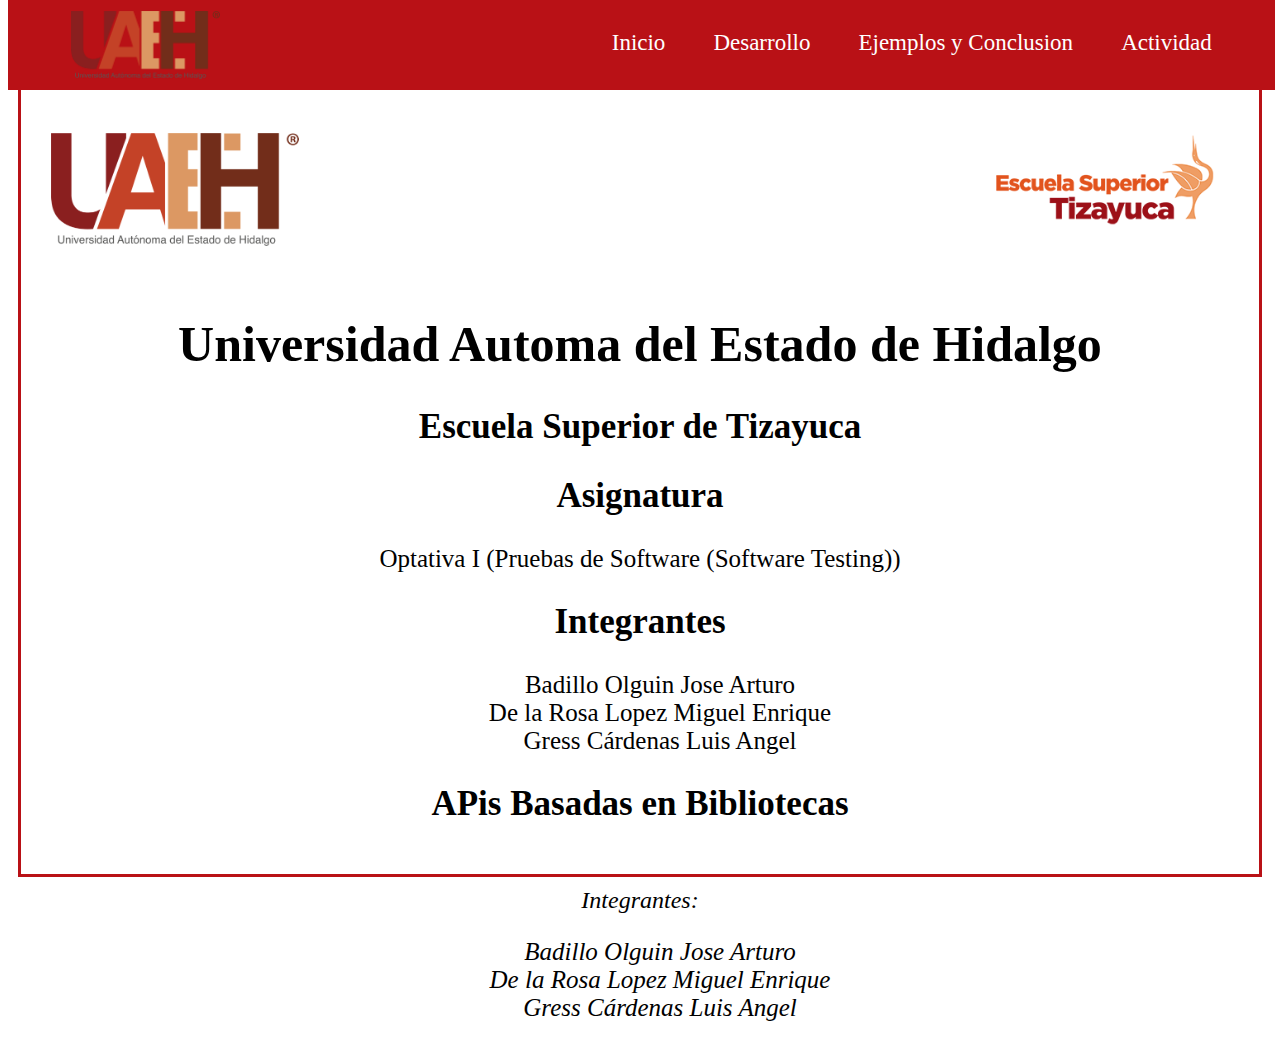
<file: index.html>
<!DOCTYPE html>
<html lang="es">
<head>
    <meta charset="UTF-8">
    <meta http-equiv="X-UA-Compatible" content="IE=edge">
    <meta name="viewport" content="width=device-width, initial-scale=1.0">
    <meta name="title" content="APIs Basados en Bibliotecas">
    <meta name="keywords" content="API, Bibliotecas, APIs Google">
    <meta name="author" content="Badillo Olguin Jose Arturo, De la Rosa Lopez Miguel Enrique, Gress Cárdenas Luis Angel">
    <link rel="stylesheet" href="css/styles.css">
    <link rel="shortcut icon" href="imagenes/garza.png" type="image/x-icon">
    <title>Inicio</title>
</head>
<body>
    <nav class="nav">
        <div class="nav-container">
            <img src="imagenes/UAEH.png" alt="UAEH" class="nav-uaeh">   
            <div class="nav-menu">
                <li class="nav-li"><a href="index.html" class="nav-a">Inicio</a></li>
                <li class="nav-li"><a href="desarrollo.html" class="nav-a">Desarrollo</a></li>
                <li class="nav-li"><a href="conclusion.html" class="nav-a">Ejemplos y Conclusion</a></li>
                <li class="nav-li"><a href="actividad.html" class="nav-a">Actividad</a></li>
            </div>
        </div>
    </nav>
    <section class="section-borde">
        <img src="imagenes/UAEH.png" alt="UAEH LOGO" class="UAEH">
        <img src="imagenes/Tizayuca.png" alt="ESTi" class="ESTi">
        <br><br><br><br><br><br><br><br><br>
        <section class="section-portada">
            <h1>Universidad Automa del Estado de Hidalgo</h1>
            <h2>Escuela Superior de Tizayuca</h2>
            <h2>Asignatura</h2>
            <p>Optativa I (Pruebas de Software (Software Testing))</p>
            <h2>Integrantes</h2>
            <ul>
                <li class="integrantes">Badillo Olguin Jose Arturo</li>
                <li class="integrantes">De la Rosa Lopez Miguel Enrique</li>
                <li class="integrantes">Gress Cárdenas Luis Angel</li>
            </ul>
            <h2>APis Basadas en Bibliotecas</h2>
        </section>
    </section>
</body>
<footer>
    <section class="section-integrantes">
        Integrantes:
            <ul>
                <li class="li-integrantes">Badillo Olguin Jose Arturo</li>
                <li class="li-integrantes">De la Rosa Lopez Miguel Enrique</li>
                <li class="li-integrantes">Gress Cárdenas Luis Angel</li>
            </ul>
    </section>
</footer>
</html>
</file>
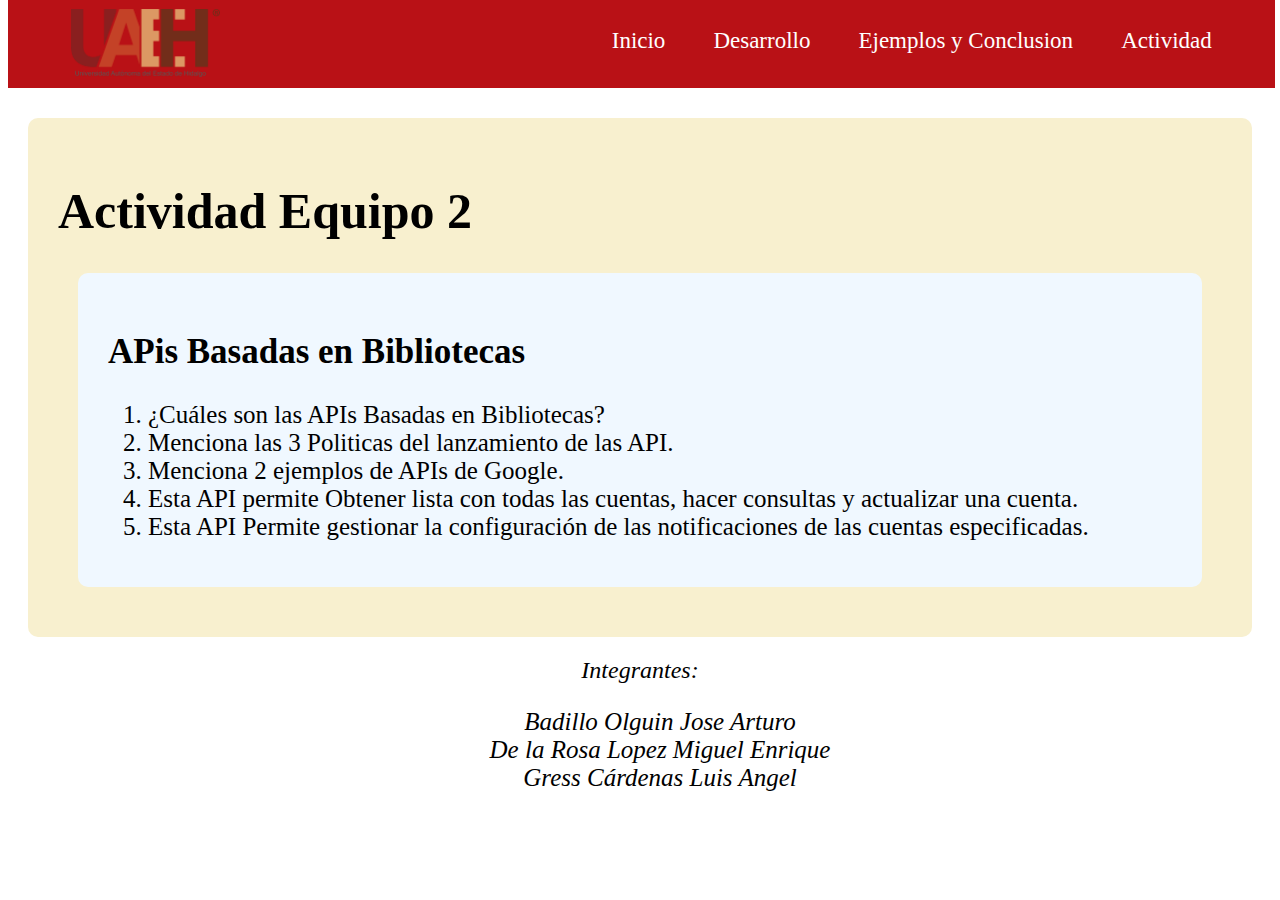
<file: actividad.html>
<!DOCTYPE html>
<html lang="es">
<head>
    <meta charset="UTF-8">
    <meta http-equiv="X-UA-Compatible" content="IE=edge">
    <meta name="viewport" content="width=device-width, initial-scale=1.0">
    <meta name="title" content="APIs Basados en Bibliotecas">
    <meta name="keywords" content="API, Bibliotecas, APIs Google">
    <meta name="author" content="Badillo Olguin Jose Arturo, De la Rosa Lopez Miguel Enrique, Gress Cárdenas Luis Angel">
    <link rel="stylesheet" href="css/styles.css">
    <link rel="shortcut icon" href="imagenes/garza.png" type="image/x-icon">
    <title>APis Basadas en Bibliotecas</title>
</head>
<body>
    <nav class="nav">
        <div class="nav-container">
            <img src="imagenes/UAEH.png" alt="UAEH" class="nav-uaeh">   
            <div class="nav-menu">
                <li class="nav-li"><a href="index.html" class="nav-a">Inicio</a></li>
                <li class="nav-li"><a href="desarrollo.html" class="nav-a">Desarrollo</a></li>
                <li class="nav-li"><a href="conclusion.html" class="nav-a">Ejemplos y Conclusion</a></li>
                <li class="nav-li"><a href="actividad.html" class="nav-a">Actividad</a></li>
            </div>
        </div>
    </nav>
    <section class="section-grafos">
        <section class="section">
            <h1>Actividad Equipo 2</h1>
            <section class="section-one">
                <h2>APis Basadas en Bibliotecas</h2>
                <ol type="1">
                    <li>¿Cuáles son las APIs Basadas en Bibliotecas?</li>
                    <li>Menciona las 3 Politicas del lanzamiento de las API.</li>
                    <li> Menciona 2 ejemplos de APIs de Google.</li>
                    <li>Esta API permite Obtener lista con todas las cuentas, hacer consultas y actualizar una cuenta.</li>
                    <li>Esta API Permite gestionar la configuración de las notificaciones de las cuentas especificadas.</li>
                </ol>
            </section>
        </section>
</body>
<footer>
    <section class="section-integrantes">
        Integrantes:
            <ul>
                <li class="li-integrantes">Badillo Olguin Jose Arturo</li>
                <li class="li-integrantes">De la Rosa Lopez Miguel Enrique</li>
                <li class="li-integrantes">Gress Cárdenas Luis Angel</li>
            </ul>
    </section>
</footer>
</html>
</file>
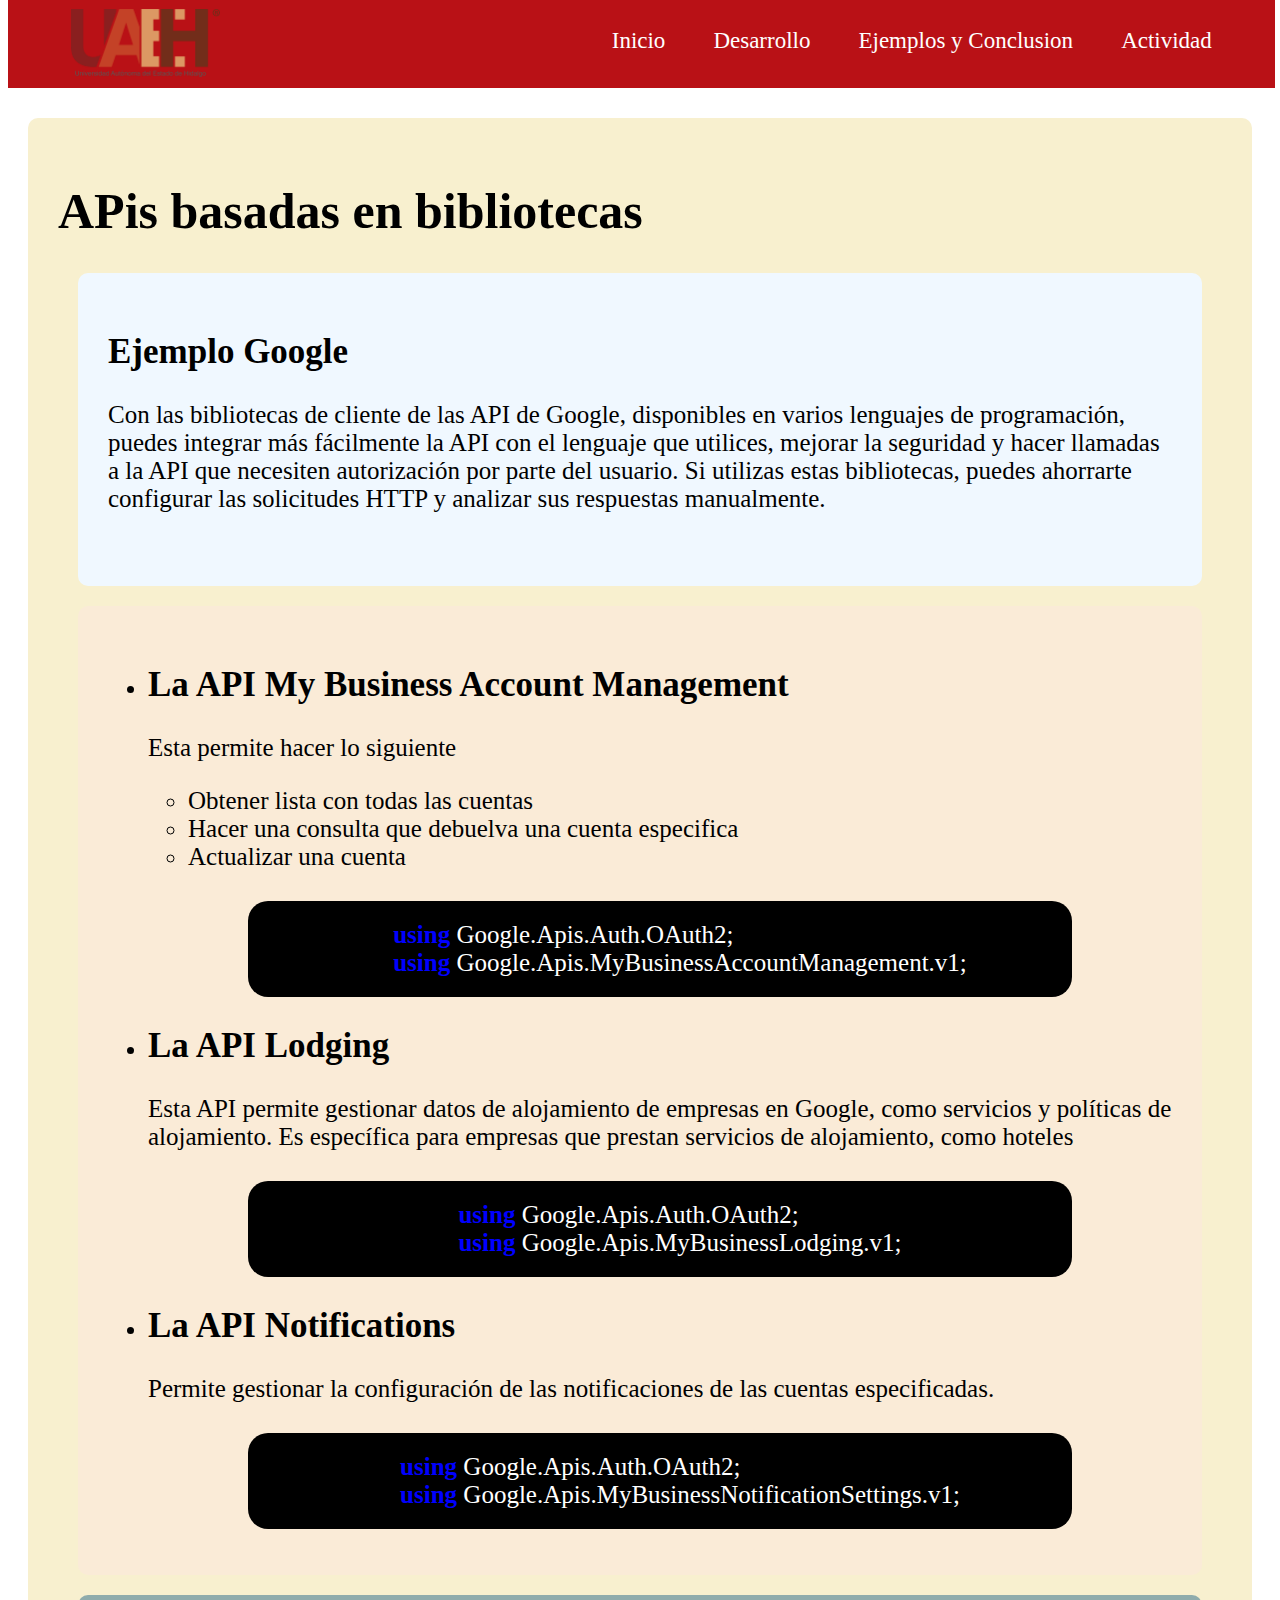
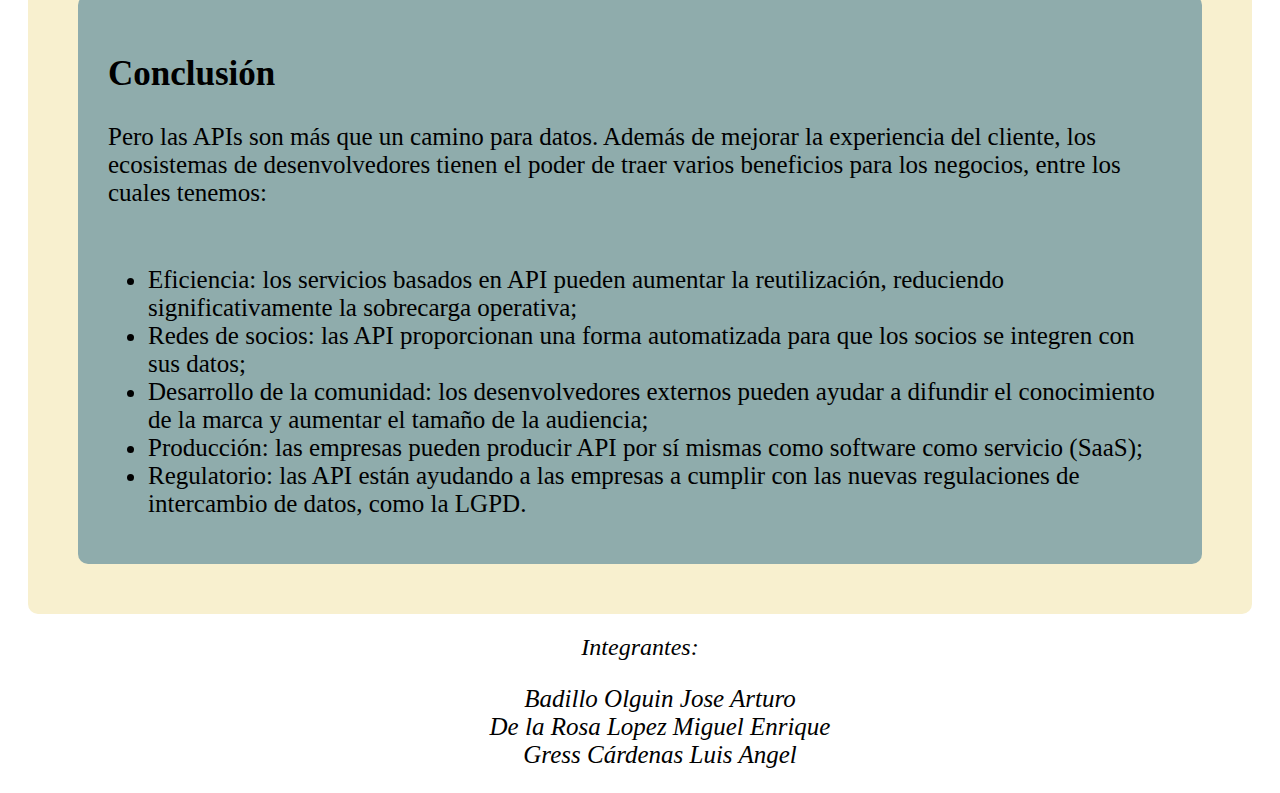
<file: conclusion.html>
<!DOCTYPE html>
<html lang="es">
<head>
    <meta charset="UTF-8">
    <meta http-equiv="X-UA-Compatible" content="IE=edge">
    <meta name="viewport" content="width=device-width, initial-scale=1.0">
    <meta name="title" content="APIs Basados en Bibliotecas">
    <meta name="keywords" content="API, Bibliotecas, APIs Google">
    <link rel="stylesheet" href="css/styles.css">
    <link rel="shortcut icon" href="imagenes/garza.png" type="image/x-icon">
    <title>Conclusión</title>
</head>
<body>
    <nav class="nav">
        <div class="nav-container">
            <img src="imagenes/UAEH.png" alt="UAEH" class="nav-uaeh">   
            <div class="nav-menu">
                <li class="nav-li"><a href="index.html" class="nav-a">Inicio</a></li>
                <li class="nav-li"><a href="desarrollo.html" class="nav-a">Desarrollo</a></li>
                <li class="nav-li"><a href="conclusion.html" class="nav-a">Ejemplos y Conclusion</a></li>
                <li class="nav-li"><a href="actividad.html" class="nav-a">Actividad</a></li>
            </div>
        </div>
    </nav>
    <section class="section-valores">
        <section class="section">
            <h1>APis basadas en bibliotecas</h1>
            <section class="section-one">
                <h2>Ejemplo Google</h2>
                <p>Con las bibliotecas de cliente de las API de Google, disponibles en varios lenguajes de programación, puedes integrar más fácilmente la API con el lenguaje que utilices, mejorar la seguridad y hacer llamadas a la API que necesiten autorización por parte del usuario. Si utilizas estas bibliotecas, puedes ahorrarte configurar las solicitudes HTTP y analizar sus respuestas manualmente.</p><br>
                
            </section>
            <section class="section-two">
                <ul>
                    <li>
                        <h2>La API My Business Account Management</h2>
                        <p>Esta permite hacer lo siguiente</p>
                        <ul>
                            <li>Obtener lista con todas las cuentas</li>
                            <li>Hacer una consulta que debuelva una cuenta especifica</li>
                            <li>Actualizar una cuenta</li>
                        </ul> 
                        <div class="div">
                            <ul>
                                <li class="librerias"><b>using</b> Google.Apis.Auth.OAuth2;</li>
                                <li class="librerias"><b>using</b> Google.Apis.MyBusinessAccountManagement.v1;</li>
                            </ul>
                        </div>
                    </li>
                    <li>
                        <h2>La API Lodging</h2>
                        <p>Esta API permite gestionar datos de alojamiento de empresas en Google, como servicios y políticas de alojamiento. Es específica para empresas que prestan servicios de alojamiento, como hoteles</p>
                        <div class="div">
                            <ul>
                                <li class="librerias"><b>using</b> Google.Apis.Auth.OAuth2;</li>
                                <li class="librerias"><b>using</b> Google.Apis.MyBusinessLodging.v1;</li>
                            </ul>
                        </div>
                    </li>
                    <li>
                        <h2>La API Notifications</h2>
                        <p>Permite gestionar la configuración de las notificaciones de las cuentas especificadas.</p>
                        <div class="div">
                            <ul>
                                <li class="librerias"><b>using</b> Google.Apis.Auth.OAuth2;</li>
                                <li class="librerias"><b>using</b> Google.Apis.MyBusinessNotificationSettings.v1;</li>
                            </ul>
                        </div>
                    </li>
                </ul>
            </section>
            <section class="section-three">
                <h2>Conclusión</h2>
                <p>Pero las APIs son más que un camino para datos. Además de mejorar la experiencia del cliente, los ecosistemas de desenvolvedores tienen el poder de traer varios beneficios para los negocios, entre los cuales tenemos:</p><br>
                <ul>
                    <li>Eficiencia: los servicios basados en API pueden aumentar la reutilización, reduciendo significativamente la sobrecarga operativa;</li>
                    <li>Redes de socios: las API proporcionan una forma automatizada para que los socios se integren con sus datos;</li>
                    <li>Desarrollo de la comunidad: los desenvolvedores externos pueden ayudar a difundir el conocimiento de la marca y aumentar el tamaño de la audiencia;</li>
                    <li>Producción: las empresas pueden producir API por sí mismas como software como servicio (SaaS);</li>
                    <li>Regulatorio: las API están ayudando a las empresas a cumplir con las nuevas regulaciones de intercambio de datos, como la LGPD.</li>
                </ul>
            </section>
        </section>
    </section>
</body>
<footer>
    <section class="section-integrantes">
        Integrantes:
            <ul>
                <li class="li-integrantes">Badillo Olguin Jose Arturo</li>
                <li class="li-integrantes">De la Rosa Lopez Miguel Enrique</li>
                <li class="li-integrantes">Gress Cárdenas Luis Angel</li>
            </ul>
    </section>
</footer>
</html>
</file>
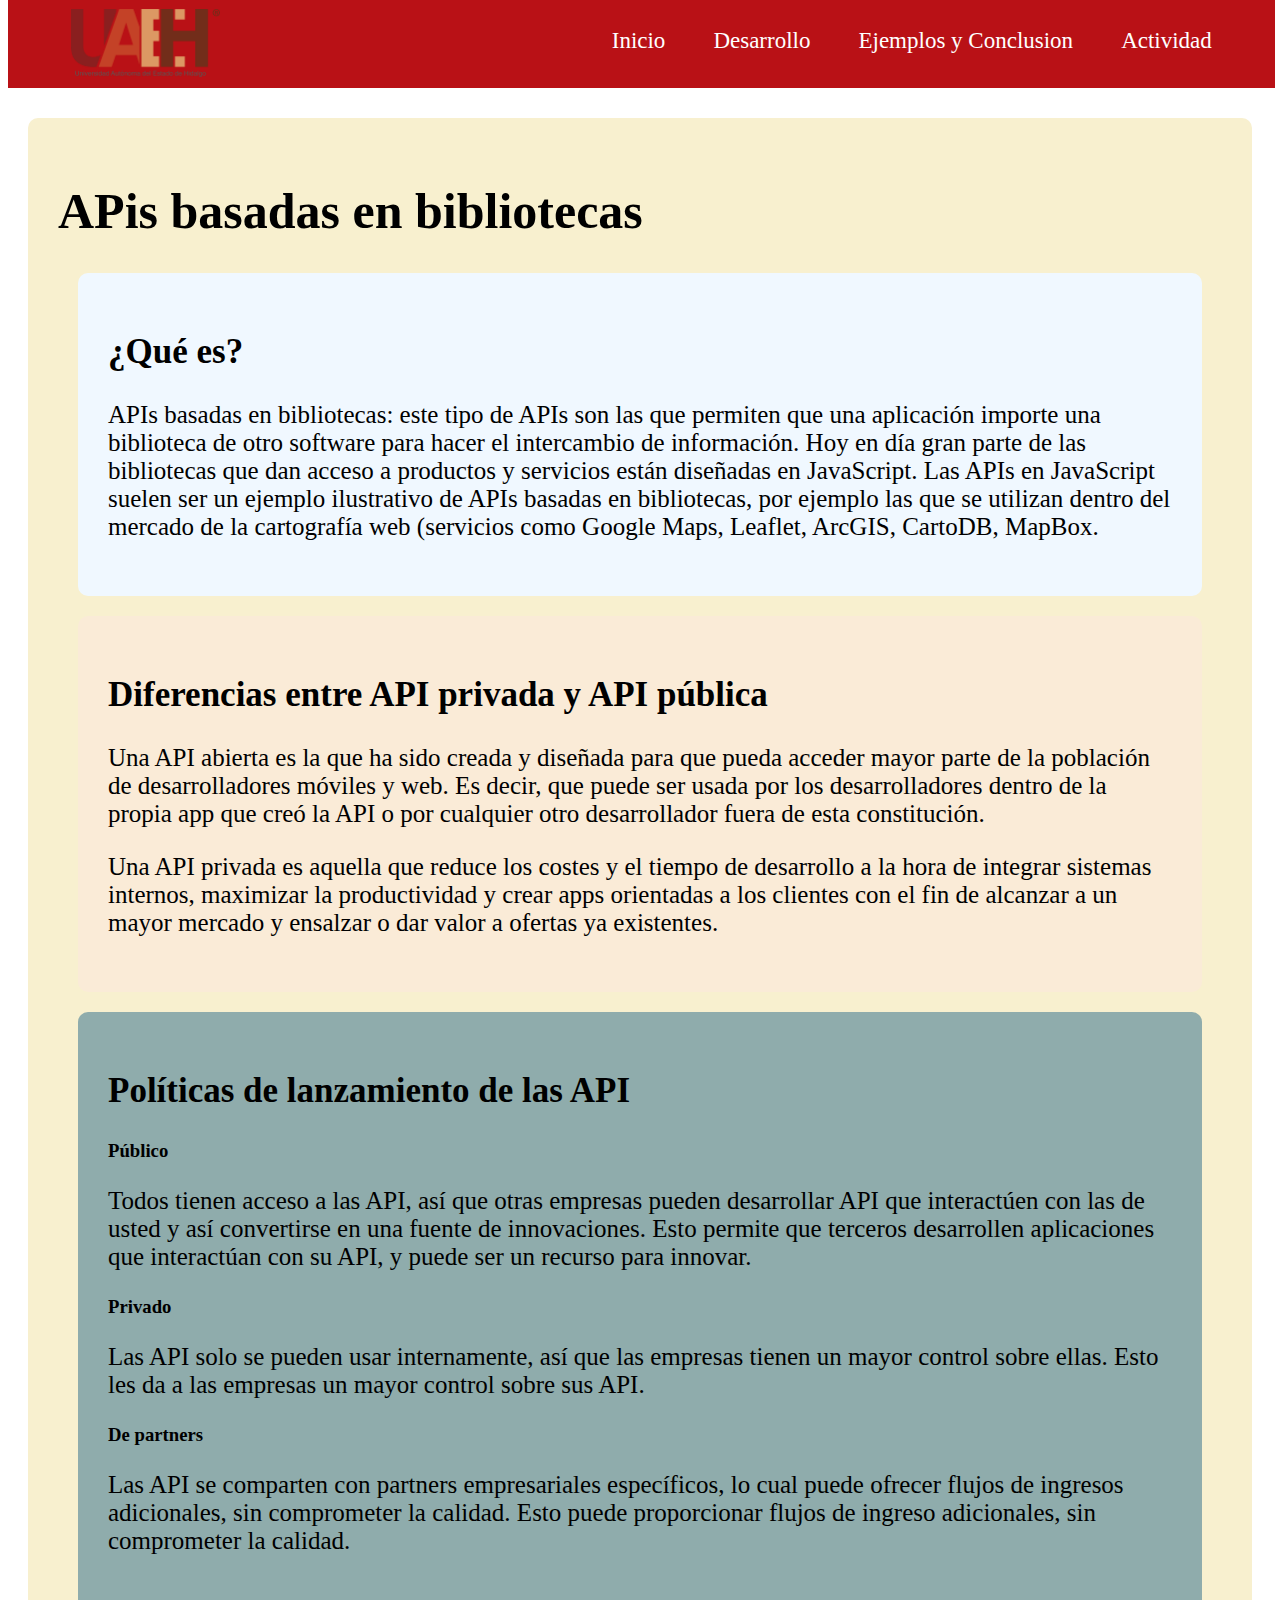
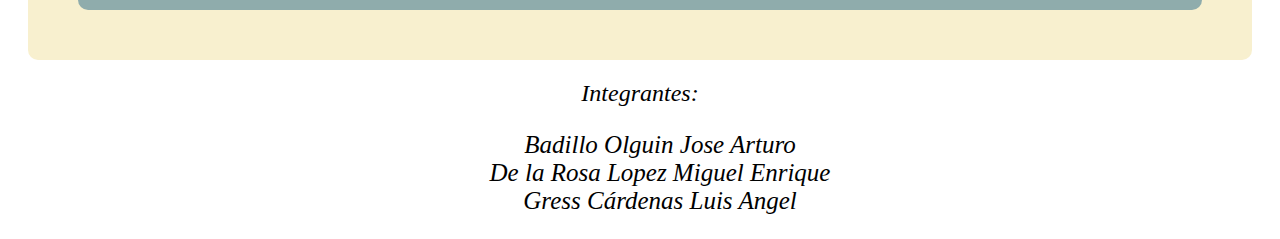
<file: desarrollo.html>
<!DOCTYPE html>
<html lang="es">
<head>
    <meta charset="UTF-8">
    <meta http-equiv="X-UA-Compatible" content="IE=edge">
    <meta name="viewport" content="width=device-width, initial-scale=1.0">
    <meta name="title" content="APIs Basados en Bibliotecas">
    <meta name="keywords" content="API, Bibliotecas, APIs Google">
    <meta name="author" content="Badillo Olguin Jose Arturo, De la Rosa Lopez Miguel Enrique, Gress Cárdenas Luis Angel">
    <link rel="stylesheet" href="css/styles.css">
    <link rel="shortcut icon" href="imagenes/garza.png" type="image/x-icon">
    <title>APis Basadas en Bibliotecas</title>
</head>
<body>
    <nav class="nav">
        <div class="nav-container">
            <img src="imagenes/UAEH.png" alt="UAEH" class="nav-uaeh">   
            <div class="nav-menu">
                <li class="nav-li"><a href="index.html" class="nav-a">Inicio</a></li>
                <li class="nav-li"><a href="desarrollo.html" class="nav-a">Desarrollo</a></li>
                <li class="nav-li"><a href="conclusion.html" class="nav-a">Ejemplos y Conclusion</a></li>
                <li class="nav-li"><a href="actividad.html" class="nav-a">Actividad</a></li>
            </div>
        </div>
    </nav>
    <section class="section-grafos">
        <section class="section">
            <h1>APis basadas en bibliotecas</h1>
            <section class="section-one">
                <h2>¿Qué es?</h2>
                <p>APIs basadas en bibliotecas: este tipo de APIs son las que permiten que una aplicación importe una biblioteca de otro software para hacer el intercambio de información. Hoy en día gran parte de las bibliotecas que dan acceso a productos y servicios están diseñadas en JavaScript. Las APIs en JavaScript suelen ser un ejemplo ilustrativo de APIs basadas en bibliotecas, por ejemplo las que se utilizan dentro del mercado de la cartografía web (servicios como Google Maps, Leaflet, ArcGIS, CartoDB, MapBox.
                </p>
            </section>
            <section class="section-two">
                <h2>Diferencias entre API privada y API pública</h2>
                <p>Una API abierta es la que ha sido creada y diseñada para que pueda acceder mayor parte de la población de desarrolladores móviles y web. Es decir, que puede ser usada por los desarrolladores dentro de la propia app que creó la API o por cualquier otro desarrollador fuera de esta constitución.</p>
                <p>Una API privada es aquella que reduce los costes y el tiempo de desarrollo a la hora de integrar sistemas internos, maximizar la productividad y crear apps orientadas a los clientes con el fin de alcanzar a un mayor mercado y ensalzar o dar valor a ofertas ya existentes.</p>
            </section>
            <section class="section-three">
                <h2>Políticas de lanzamiento de las API</h2>
                <h3>Público</h3>
                <p>Todos tienen acceso a las API, así que otras empresas pueden desarrollar API que interactúen con las de usted y así convertirse en una fuente de innovaciones. Esto permite que terceros desarrollen aplicaciones que interactúan con su API, y puede ser un recurso para innovar.</p>
                <h3>Privado</h3>
                <p>Las API solo se pueden usar internamente, así que las empresas tienen un mayor control sobre ellas. Esto les da a las empresas un mayor control sobre sus API.</p>
                <h3>De partners</h3>
                <p>Las API se comparten con partners empresariales específicos, lo cual puede ofrecer flujos de ingresos adicionales, sin comprometer la calidad. Esto puede proporcionar flujos de ingreso adicionales, sin comprometer la calidad.</p>
            </section>
        </section>
    </section>
</body>
<footer>
    <section class="section-integrantes">
        Integrantes:
            <ul>
                <li class="li-integrantes">Badillo Olguin Jose Arturo</li>
                <li class="li-integrantes">De la Rosa Lopez Miguel Enrique</li>
                <li class="li-integrantes">Gress Cárdenas Luis Angel</li>
            </ul>
    </section>
</footer>
</html>
</file>
<file: css/styles.css>
/*General*/
h1{
    font-size: 50px;
}
h2{
    font-size: 35px;
}
p, li{
    font-size: 25px;
}

/*Secciones*/
.section, .section-one, .section-two, .section-three, .section-four, .section-five{
    margin-bottom: 30px;
    margin: 20px;
    padding: 30px;
    border-radius: 10px;
}
.section{
    background-color: #f8f0cf;
}
.section-one{
    background-color: aliceblue;
}
.section-two{
    background-color: antiquewhite;
}
.section-three{
    background-color: #8facac;
}
.section-four{
    background-color: beige;
}
.section-five{
    background-color: bisque;
}

/*Navegacion*/
.nav{
    background-color: #B91116;
    height: 90px;
    color: white;
    position: fixed;  
    width: 99%; 
    margin-top: -10px;
}
.nav-container{
    display: flex;
    height: 100%;
    width: 90%;
    margin: 0 auto;
    justify-content: space-between;
    align-items: center;
}
.nav-uaeh{
    width: 13%;
}
.nav-menu{
    display: grid;
    grid-auto-flow: column;
    gap: 3em;
}
.nav-li{
    list-style: none;
}
.nav-a{
    font-size: 23px;
    color: white;
    text-decoration: none;
    --clippy: polygon(0 0, 0 0, 0 100%, 0% 100%);

}
.nav-a::after{
    content: "";
    display: block;
    background-color: white;
    width: 90%;
    margin-top: 3px;
    height: 3px;
    clip-path: var(--clippy);
    transition: .3s;
}
.nav-a:hover{
    --clippy: polygon(0 0, 100% 0, 100% 100%, 0% 100%);
}

/*Index*/
.section-borde{
    padding-top: 90px;
    border-style: solid;
    border-color: #B91116;
    margin: 10px;
}
.UAEH{
    margin: 30px;
    float: left;
    width: 20%;
}
.ESTi{
    margin: 30px;
    float: right;
    width: 20%;
}
.section-portada{
    margin: 50px;
    text-align: center;
}
.integrantes{
    list-style: none;
    text-align: center;
    font-size: 25px;
}

/**/
.section-grafos{
    padding-top: 90px;
}
.img-pasos, .img-construccion{
    margin-left: 35%;
    margin-top: 15px;
    width: 30%;
}

/**/
.section-valores{
    padding-top: 90px;
}

.div{
    margin-top: 30px;
    display: flex;
    justify-content: center;
    background-color: black;
    border-radius: 20px;
    padding: 20px;
    margin-left: 100px;
    margin-right: 100px;
}
.librerias{
    list-style: none;
    text-align: justify;
    color: white;
}
b{
    color:blue;
}
/*Footer*/
.section-integrantes{
    font-style: italic;
    text-align: center;
    font-size: x-large;   
}
.li-integrantes{
    list-style: none;
}
</file>
